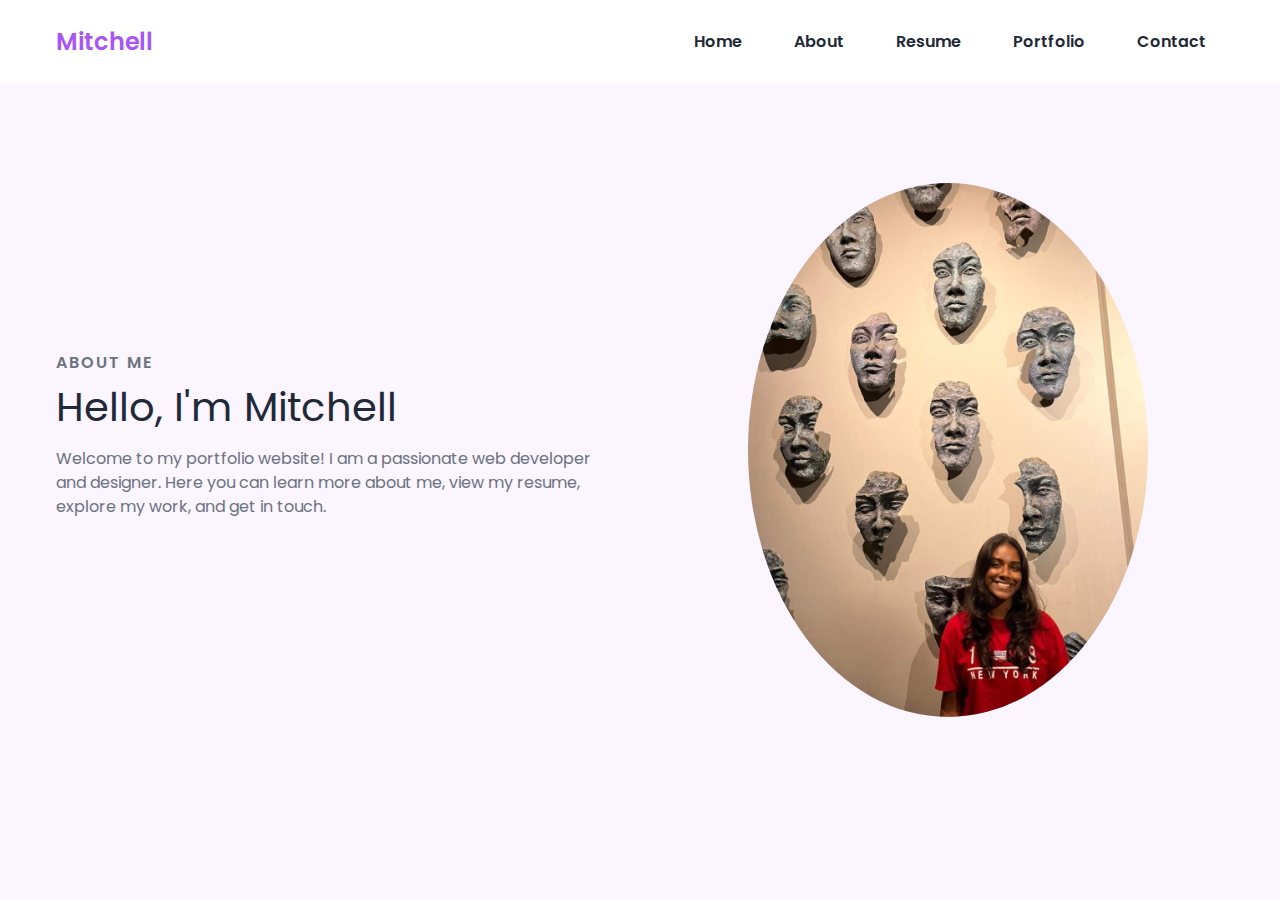
<file: about.html>
<!DOCTYPE html>
<html lang="en">
<head>
    <meta charset="UTF-8">
    <meta name="viewport" content="width=device-width, initial-scale=1.0">
    <title>About Me</title>
    <link rel="stylesheet" href="styles.css">
</head>
<body>
        <nav>
            <div class="nav__content">
                <div class="logo"><a href="#">Mitchell</a></div>
                <label for="check" class="checkbox">
                    <i class="ri-menu-line"></i>
                </label>
                <input type="checkbox" name="check" id="check" />
                <ul>
                    <li><a href="index.html">Home</a></li>
                    <li><a href="about.html">About</a></li>
                    <li><a href="resume.html">Resume</a></li>
                    <li><a href="portfolio.html">Portfolio</a></li>
                    <li><a href="contact.html">Contact</a></li>
                </ul>
            </div>
        </nav>
        <section class="section">
            <div class="section__container">
                <div class="content">
                    <p class="subtitle">ABOUT ME</p>
                    <h1 class="title">Hello, I'm Mitchell</h1>
                    <p class="description">Welcome to my portfolio website! I am a passionate web developer and designer. Here you can learn more about me, view my resume, explore my work, and get in touch.</p>
                </div>
                <div class="image">
                    <img src="assets/profile.jpg" alt="Profile Photo" />
                </div>
            </div>
        </section>
</body>
</html>
</file>
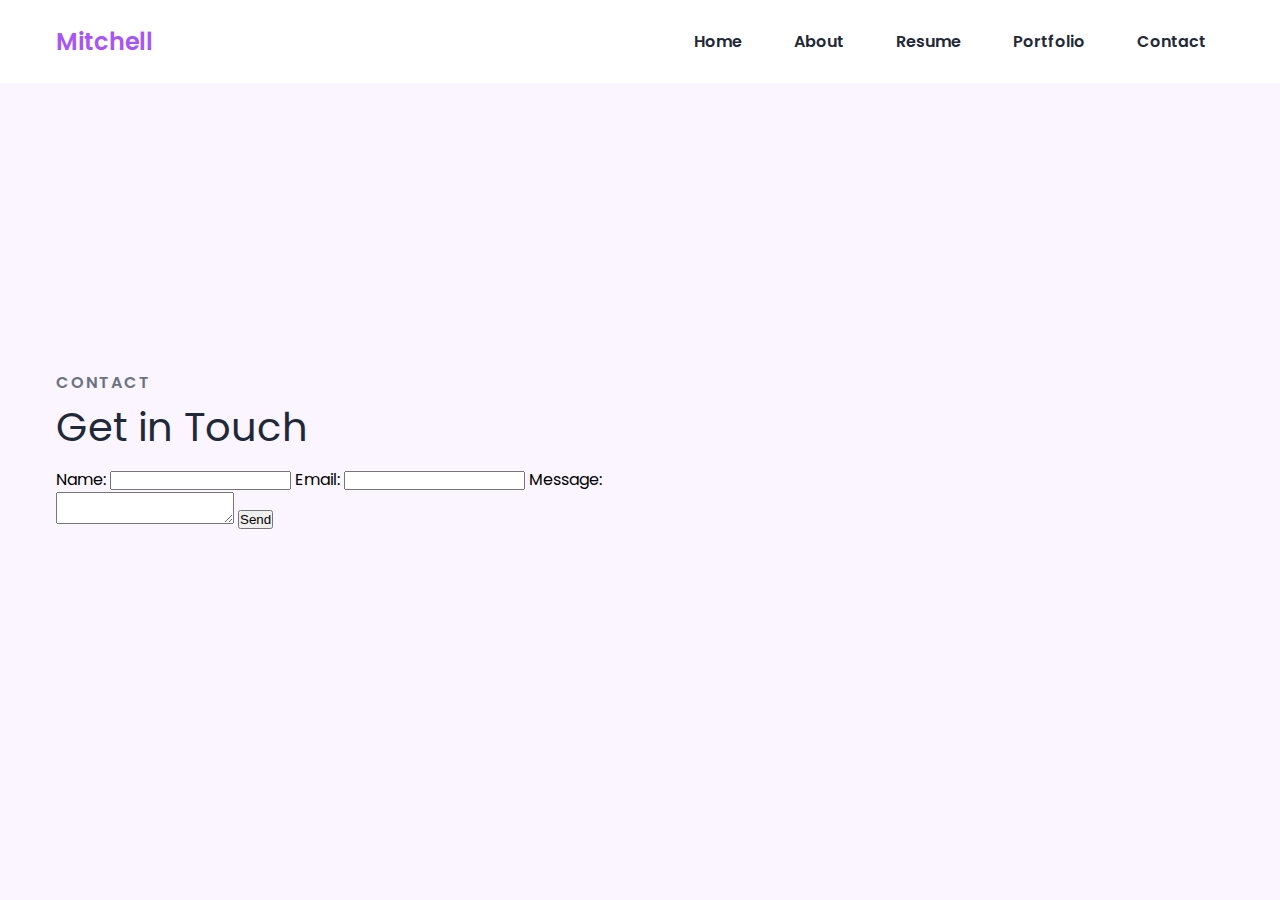
<file: contact.html>
<!DOCTYPE html>
<html lang="en">
<head>
    <meta charset="UTF-8">
    <meta name="viewport" content="width=device-width, initial-scale=1.0">
    <title>Contact</title>
    <link rel="stylesheet" href="styles.css">
</head>
<body>
        <nav>
            <div class="nav__content">
                <div class="logo"><a href="#">Mitchell</a></div>
                <label for="check" class="checkbox">
                    <i class="ri-menu-line"></i>
                </label>
                <input type="checkbox" name="check" id="check" />
                <ul>
                    <li><a href="index.html">Home</a></li>
                    <li><a href="about.html">About</a></li>
                    <li><a href="resume.html">Resume</a></li>
                    <li><a href="portfolio.html">Portfolio</a></li>
                    <li><a href="contact.html">Contact</a></li>
                </ul>
            </div>
        </nav>
        <section class="section">
            <div class="section__container">
                <div class="content">
                    <p class="subtitle">CONTACT</p>
                    <h1 class="title">Get in Touch</h1>
                    <form action="#" method="post" class="contact-form">
                        <label for="name">Name:</label>
                        <input type="text" id="name" name="name" required>
                        <label for="email">Email:</label>
                        <input type="email" id="email" name="email" required>
                        <label for="message">Message:</label>
                        <textarea id="message" name="message" required></textarea>
                        <button type="submit">Send</button>
                    </form>
                </div>
            </div>
        </section>
</body>
</html>
</file>
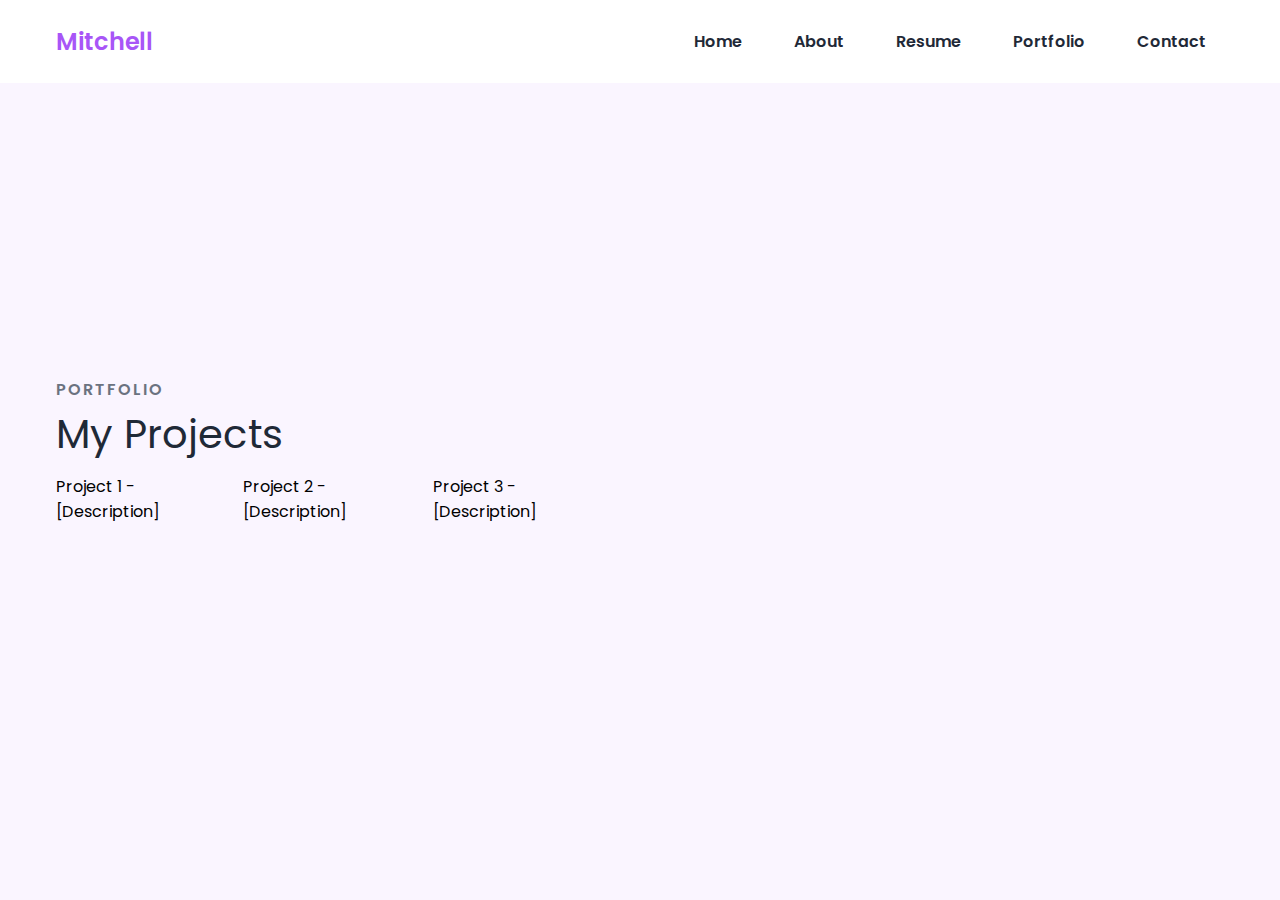
<file: portfolio.html>
<!DOCTYPE html>
<html lang="en">
<head>
    <meta charset="UTF-8">
    <meta name="viewport" content="width=device-width, initial-scale=1.0">
    <title>Portfolio</title>
    <link rel="stylesheet" href="styles.css">
</head>
<body>
        <nav>
            <div class="nav__content">
                <div class="logo"><a href="#">Mitchell</a></div>
                <label for="check" class="checkbox">
                    <i class="ri-menu-line"></i>
                </label>
                <input type="checkbox" name="check" id="check" />
                <ul>
                    <li><a href="index.html">Home</a></li>
                    <li><a href="about.html">About</a></li>
                    <li><a href="resume.html">Resume</a></li>
                    <li><a href="portfolio.html">Portfolio</a></li>
                    <li><a href="contact.html">Contact</a></li>
                </ul>
            </div>
        </nav>
        <section class="section">
            <div class="section__container">
                <div class="content">
                    <p class="subtitle">PORTFOLIO</p>
                    <h1 class="title">My Projects</h1>
                    <ul>
                        <li>Project 1 - [Description]</li>
                        <li>Project 2 - [Description]</li>
                        <li>Project 3 - [Description]</li>
                    </ul>
                </div>
            </div>
        </section>
</body>
</html>
</file>
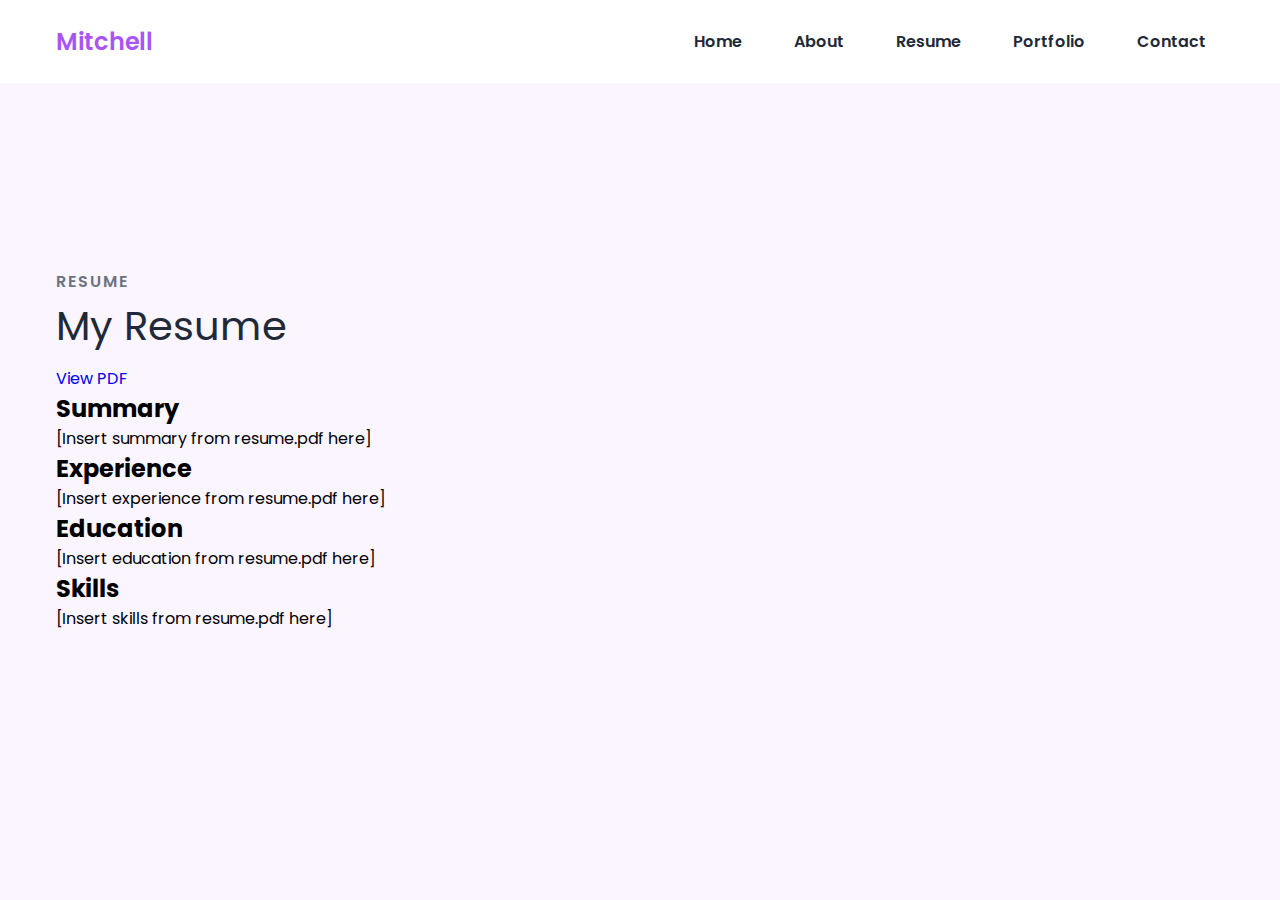
<file: resume.html>
<!DOCTYPE html>
<html lang="en">
<head>
    <meta charset="UTF-8">
    <meta name="viewport" content="width=device-width, initial-scale=1.0">
    <title>Resume</title>
    <link rel="stylesheet" href="styles.css">
</head>
<body>
        <nav>
            <div class="nav__content">
                <div class="logo"><a href="#">Mitchell</a></div>
                <label for="check" class="checkbox">
                    <i class="ri-menu-line"></i>
                </label>
                <input type="checkbox" name="check" id="check" />
                <ul>
                    <li><a href="index.html">Home</a></li>
                    <li><a href="about.html">About</a></li>
                    <li><a href="resume.html">Resume</a></li>
                    <li><a href="portfolio.html">Portfolio</a></li>
                    <li><a href="contact.html">Contact</a></li>
                </ul>
            </div>
        </nav>
        <section class="section">
            <div class="section__container">
                <div class="content">
                    <p class="subtitle">RESUME</p>
                    <h1 class="title">My Resume</h1>
                    <a href="assets/resume.pdf" target="_blank" class="resume-link">View PDF</a>
                    <h2>Summary</h2>
                    <p>[Insert summary from resume.pdf here]</p>
                    <h2>Experience</h2>
                    <ul>
                        <li>[Insert experience from resume.pdf here]</li>
                    </ul>
                    <h2>Education</h2>
                    <ul>
                        <li>[Insert education from resume.pdf here]</li>
                    </ul>
                    <h2>Skills</h2>
                    <ul>
                        <li>[Insert skills from resume.pdf here]</li>
                    </ul>
                </div>
            </div>
        </section>
</body>
</html>
</file>
<file: styles.css>
@import url("https://fonts.googleapis.com/css2?family=Poppins:wght@400;600;700&display=swap");

:root {
  --primary-color: #a855f7;
  --primary-color-dark: #9333ea;
  --secondary-color: #ca8a04;
  --text-dark: #1f2937;
  --text-light: #6b7280;
  --extra-light: #faf5ff;
  --max-width: 1200px;
}

* {
  padding: 0;
  margin: 0;
  box-sizing: border-box;
}

a {
  text-decoration: none;
}

body {
  font-family: "Poppins", sans-serif;
}

nav {
  width: 100%;
  position: fixed;
  top: 0;
  left: 0;
  background-color: #ffffff;
  z-index: 99;
}

.nav__content {
  max-width: var(--max-width);
  margin: auto;
  padding: 1.5rem 1rem;
  display: flex;
  align-items: center;
  justify-content: space-between;
}

nav .logo a {
  font-size: 1.5rem;
  font-weight: 600;
  color: var(--primary-color);
  transition: 0.3s;
}
nav .logo a:hover {
  color: var(--primary-color-dark);
}

nav .checkbox {
  display: none;
}

nav input {
  display: none;
}
nav .checkbox i {
  font-size: 2rem;
  color: var(--primary-color);
  cursor: pointer;
}

ul {
  display: flex;
  align-items: center;
  gap: 1rem;
  list-style: none;
  transition: left 0.3s;
}

ul li a {
  padding: 0.5rem 1rem;
  border: 2px solid transparent;
  text-decoration: none;
  font-weight: 600;
  color: var(--text-dark);
  transition: 0.3s;
}

ul li a:hover {
  border-top-color: var(--secondary-color);
  border-bottom-color: var(--secondary-color);
  color: var(--secondary-color);
}

.section {
  background-color: var(--extra-light);
}

.section__container {
  min-height: 100vh;
  max-width: var(--max-width);
  margin: auto;
  padding: 1rem;
  display: grid;
  grid-template-columns: repeat(2, 1fr);
  gap: 4rem;
}

.content {
  display: flex;
  flex-direction: column;
  justify-content: center;
}

.subtitle {
  letter-spacing: 2px;
  color: var(--text-light);
  font-weight: 600;
  margin-bottom: 0.5rem;
}

.title {
  font-size: 2.5rem;
  font-weight: 400;
  line-height: 3rem;
  color: var(--text-dark);
  margin-bottom: 1rem;
}

.title span {
  font-weight: 600;
}

.description {
  line-height: 1.5rem;
  color: var(--text-light);
  margin-bottom: 2rem;
}

.action__btns {
  display: flex;
  gap: 1rem;
}

.action__btns button {
  font-size: 1rem;
  font-weight: 600;
  letter-spacing: 2px;
  padding: 1rem 2rem;
  outline: none;
  border: 2px solid var(--primary-color);
  border-radius: 10px;
  transition: 0.3s;
  cursor: pointer;
}

.hire__me {
  background-color: var(--primary-color);
  color: #ffffff;
}

.hire__me:hover {
  background-color: var(--primary-color-dark);
}

.portfolio {
  color: var(--primary-color);
}

.portfolio:hover {
  background-color: var(--primary-color-dark);
  color: #ffffff;
}

.image {
  display: grid;
  place-items: center;
}

.image img {
  width: min(25rem, 90%);
  border-radius: 100%;
}

@media (width < 750px) {
  nav .checkbox {
    display: block;
  }

  ul {
    position: absolute;
    width: 100%;
    height: calc(100vh - 85px);
    left: -100%;
    top: 85px;
    background-color: var(--extra-light);
    flex-direction: column;
    justify-content: center;
    gap: 3rem;
  }

  nav #check:checked ~ ul {
    left: 0;
  }

  ul li a {
    font-size: 1.25rem;
  }

  .section__container {
    padding: 10rem 1rem 5rem 1rem;
    text-align: center;
    grid-template-columns: repeat(1, 1fr);
  }

  .image {
    grid-area: 1/1/2/2;
  }

  .action__btns {
    margin: auto;
  }
}
</file>
